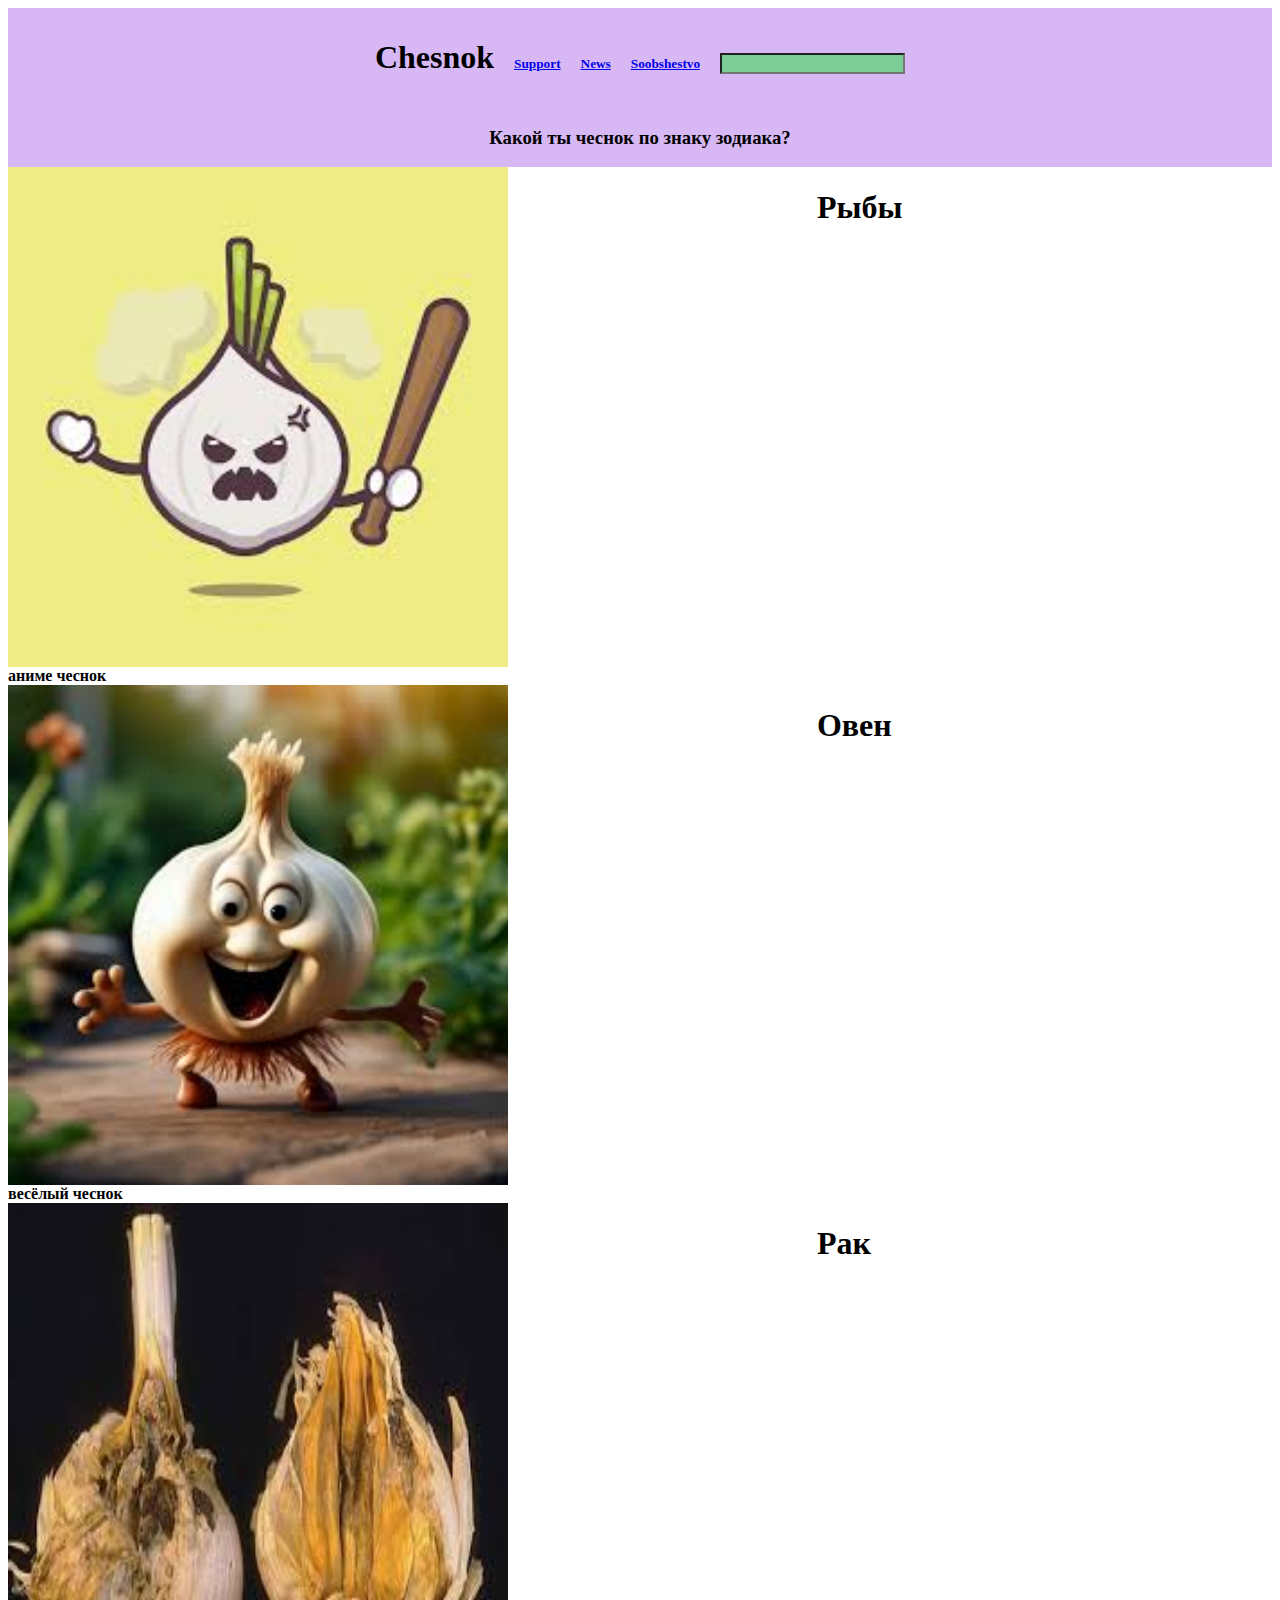
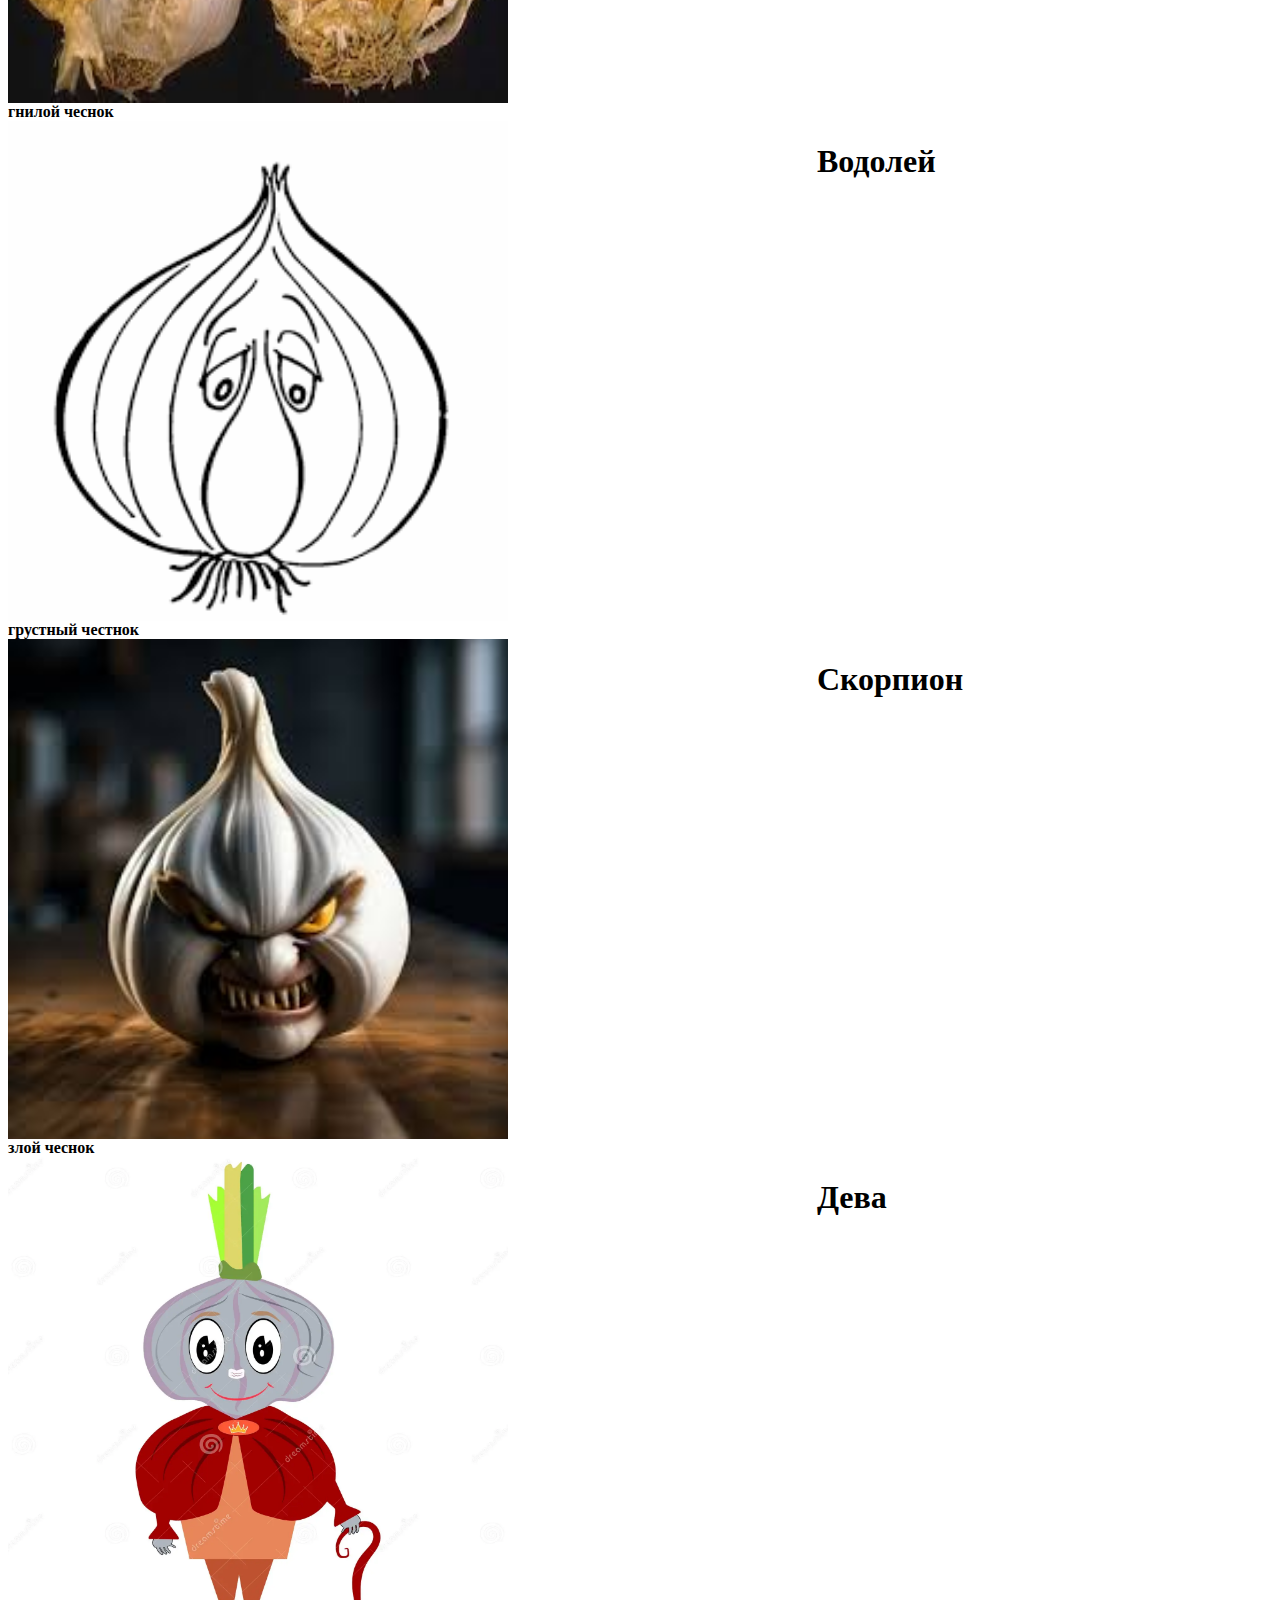
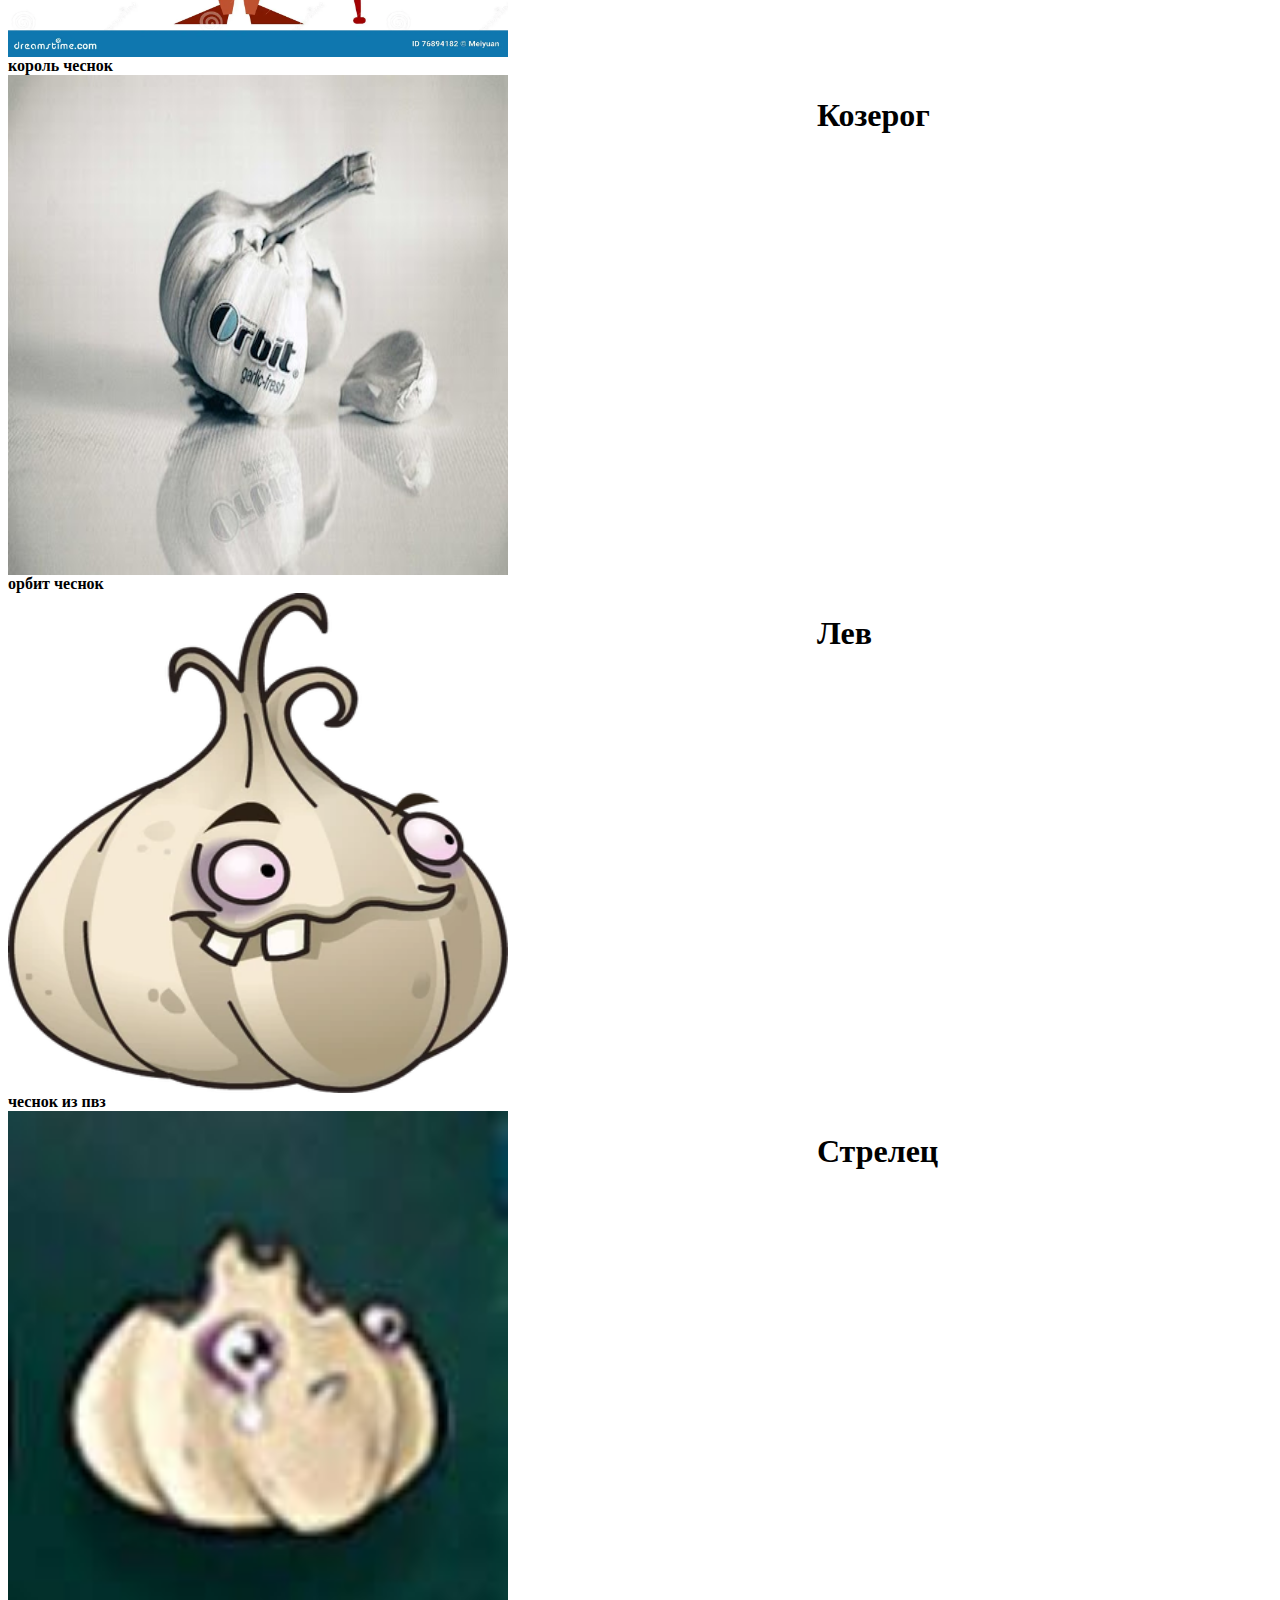
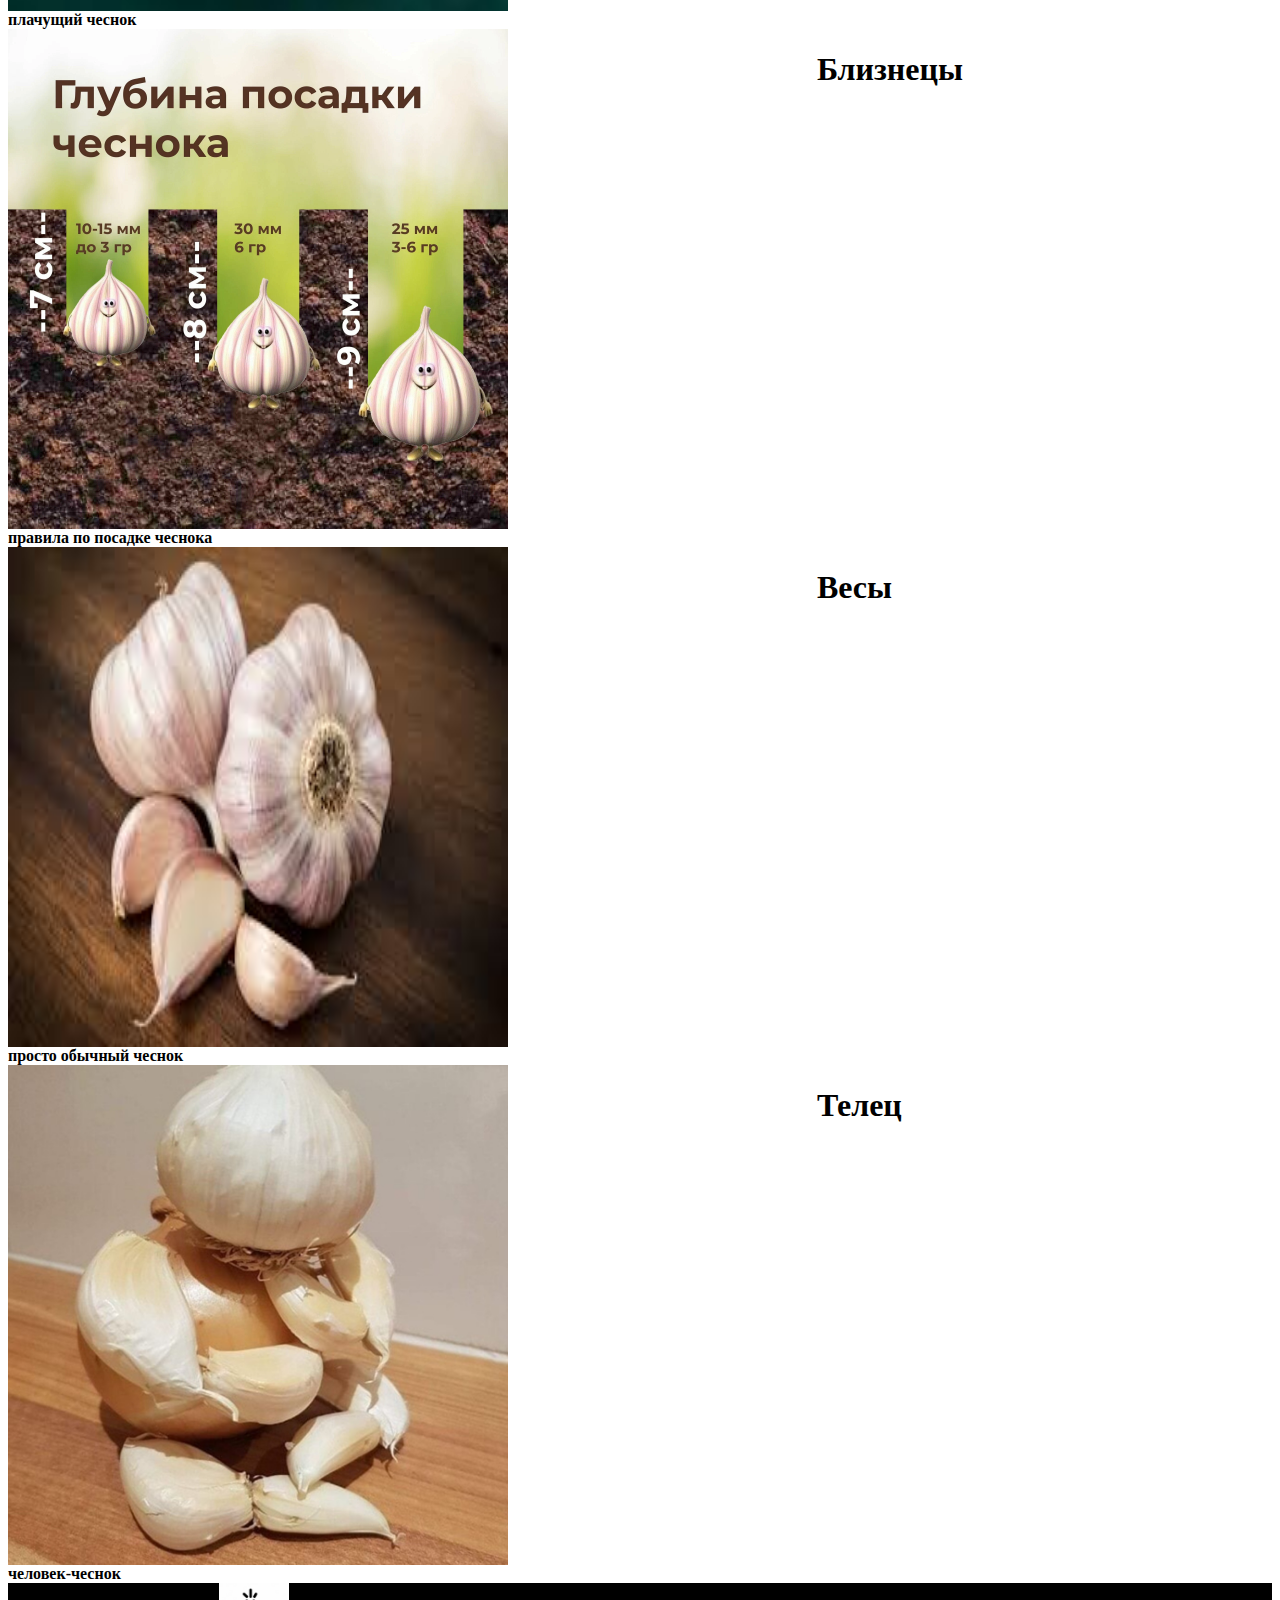
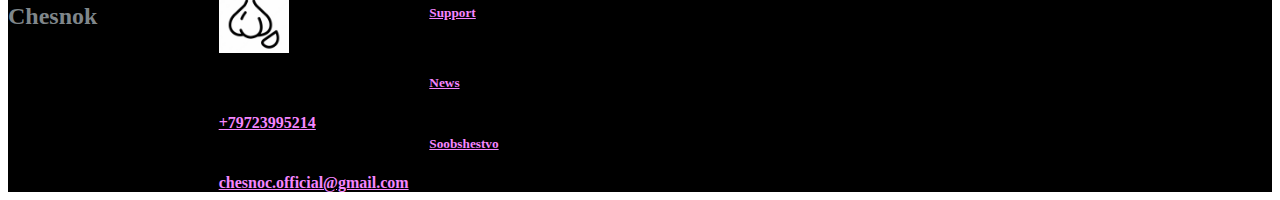
<file: index.html>
<!DOCTYPE html>
<html lang="en">
<head>
    <link rel="stylesheet" href="style.css">
    <meta charset="UTF-8">
    <meta name="viewport" content="width=device-width, initial-scale=1.0">
</head>
<body>
    <header class="header">
        <h1 class="block">Chesnok</h1>
        <a href="suport.html" class="block"><h5>Support</h5></a>
        <a href="news.html" class="block"><h5>News</h5></a>
        <a href="soob.html" class="block"><h5>Soobshestvo</h5></a>
        <form class="block">
            <input class="stroka">
        </form>
    </header>
    <header class="header">
        <h3 class="text">Какой ты чеснок по знаку зодиака?</h3>
    </header>
    <main class="main">
        <img src="аниме.jfif" class="img">
        <h1 class="block">Рыбы</h1>
        <b>аниме чеснок</b>
        <b></b>
        <img src="весёлый_чеснок.jfif" class="img">
        <h1 class="block">Овен</h1>
        <b>весёлый чеснок</b>
        <b></b>
        <img src="гнилой.jfif" class="img">
        <h1 class="block">Рак</h1>
        <b>гнилой чеснок</b>
        <b></b>
        <img src="грустный.png" class="img">
        <h1 class="block">Водолей</h1>
        <b>грустный честнок</b>
        <b></b>
        <img src="злой.jfif" class="img">
        <h1 class="block">Скорпион</h1>
        <b>злой чеснок</b>
        <b></b>
        <img src="король.webp" class="img">
        <h1 class="block">Дева</h1>
        <b>король чеснок</b>
        <b></b>
        <img src="орбит.jpg" class="img">
        <h1 class="block">Козерог</h1>
        <b>орбит чеснок</b>
        <b></b>
        <img src="пвз.webp" class="img">
        <h1 class="block">Лев</h1>
        <b>чеснок из пвз</b>
        <b></b>
        <img src="плачющий чеснок из пвз.jfif" class="img">
        <h1 class="block">Стрелец</h1>
        <b>плачущий чеснок</b>
        <b></b>
        <img src="правила по посадке чеснока.webp" class="img">
        <h1 class="block">Близнецы</h1>
        <b>правила по посадке чеснока</b>
        <b></b>
        <img src="простой чеснок.jfif" class="img">
        <h1 class="block">Весы</h1>
        <b>просто обычный чеснок</b>
        <b></b>
        <img src="человек.jpg" class="img">
        <h1 class="block">Телец</h1>
        <b>человек-чеснок</b>
        <b></b>

        
    </main>
    <footer class="footer_background">
        <b class="footer">
            
            <h2>Chesnok</h2>
            <img src="icon.webp" class="icon">
            <a href="suport.html" class="block"><h5>Support</h5></a>
            <b></b>
            <b></b>
            <a href="news.html" class="block"><h5>News</h5></a>
            <b></b>
            <a href="https://www.google.com/search?q=%2B79723995214&sca_esv=56fb55420faec190&sxsrf=AHTn8zq3kieZ-CI_-THX27WiKtgC4Yq1YQ%3A1738352036144&source=hp&ei=pCWdZ7-QBtG6wPAPt_3hkAE&iflsig=ACkRmUkAAAAAZ50ztI_cwuMGDiY0tv8-8kX0kGG0NhWE&ved=0ahUKEwi_8uz82aCLAxVRHRAIHbd-GBIQ4dUDCBc&uact=5&oq=%2B79723995214&gs_lp=Egdnd3Mtd2l6IgwrNzk3MjM5OTUyMTRIl6sBUABYyI0BcAB4AJABAJgBcaABqgmqAQM3LjW4AQPIAQD4AQGYAgGgApsBwgILEAAYgAQYsQMYgwHCAgQQABgDwgIEEC4YA5gDAJIHAzAuMaAHuAk&sclient=gws-wiz">+79723995214</a>
        
            <a href="soob.html" class="block"><h5>Soobshestvo</h5></a>
            <b></b>
            <a href="mailto: chesnoc.official@gmail.com">chesnoc.official@gmail.com</a>
        </b>
    </footer>
</body>
</html>
</file>
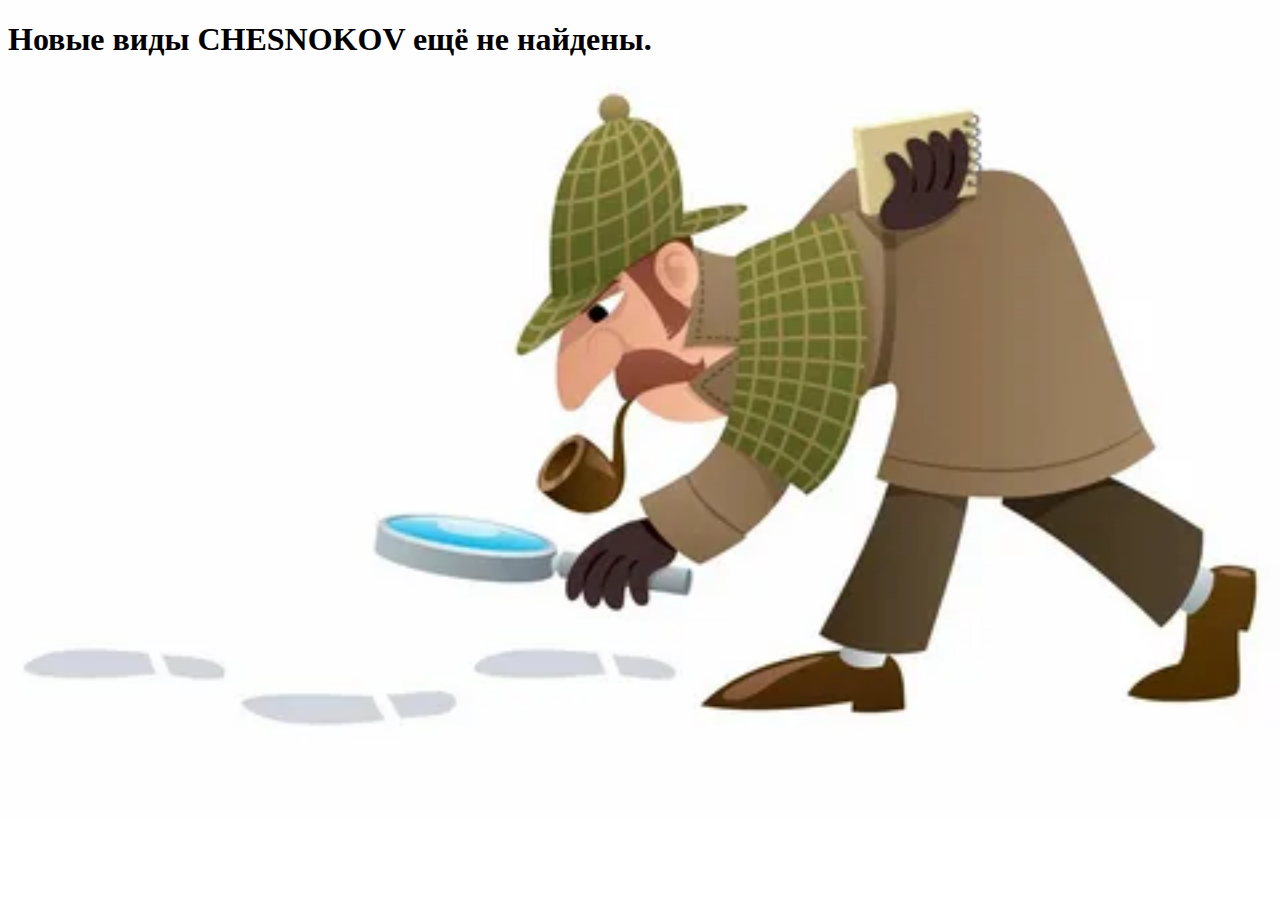
<file: news.html>
<!DOCTYPE html>
<html lang="en" class="news">
<head>
    <meta charset="UTF-8">
    <meta name="viewport" content="width=device-width, initial-scale=1.0">
    <link rel="stylesheet" href="style.css">
</head>
<body >
    <h1>Новые виды CHESNOKOV ещё не найдены.</h1>
</body>
</html>
</file>
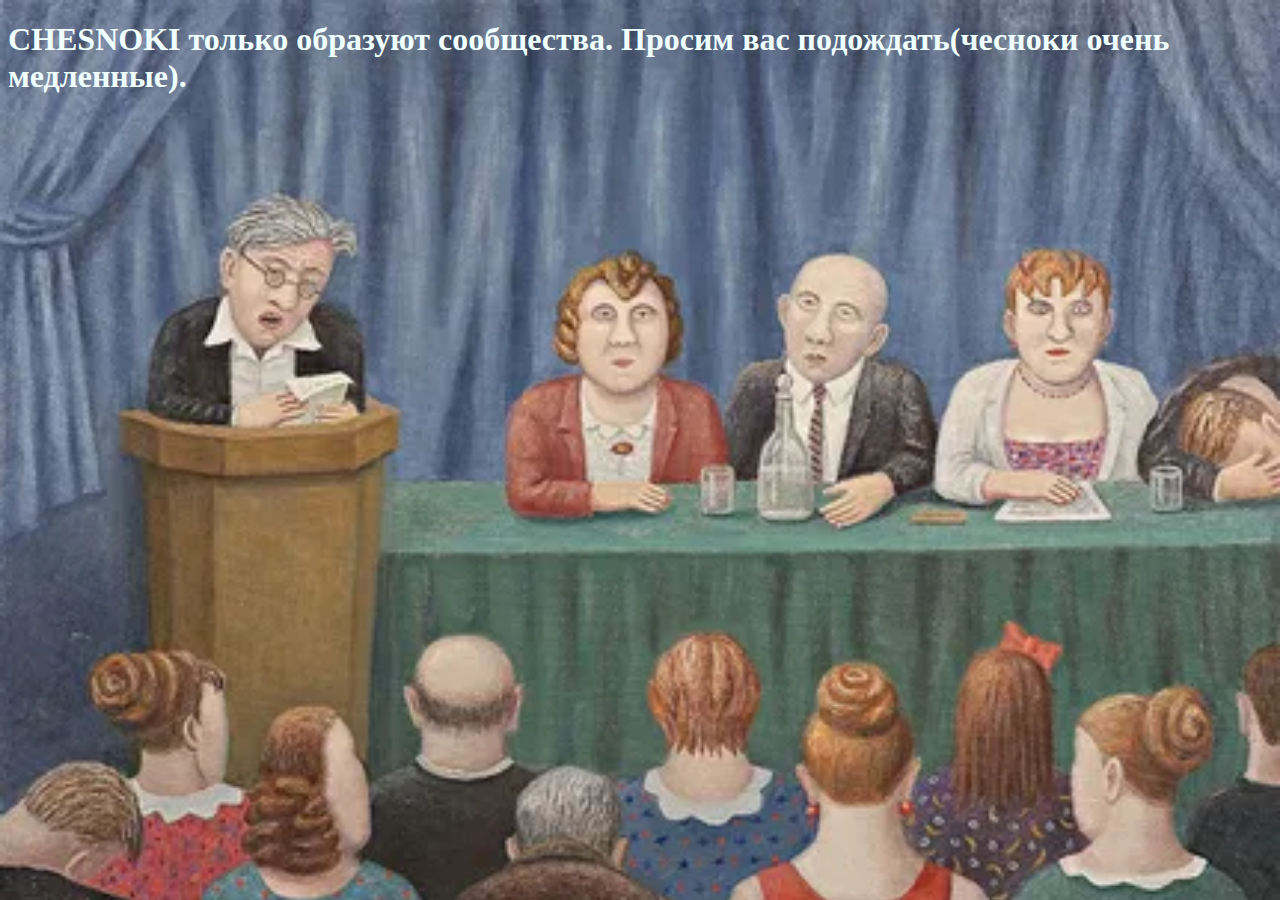
<file: soob.html>
<!DOCTYPE html>
<html lang="en" class="soob">
<head>
    <meta charset="UTF-8">
    <meta name="viewport" content="width=device-width, initial-scale=1.0">
    <link rel="stylesheet" href="style.css">
</head>
<body >
    <h1 class="text">CHESNOKI только образуют сообщества. Просим вас подождать(чесноки очень медленные).</h1>
</body>
</html>
</file>
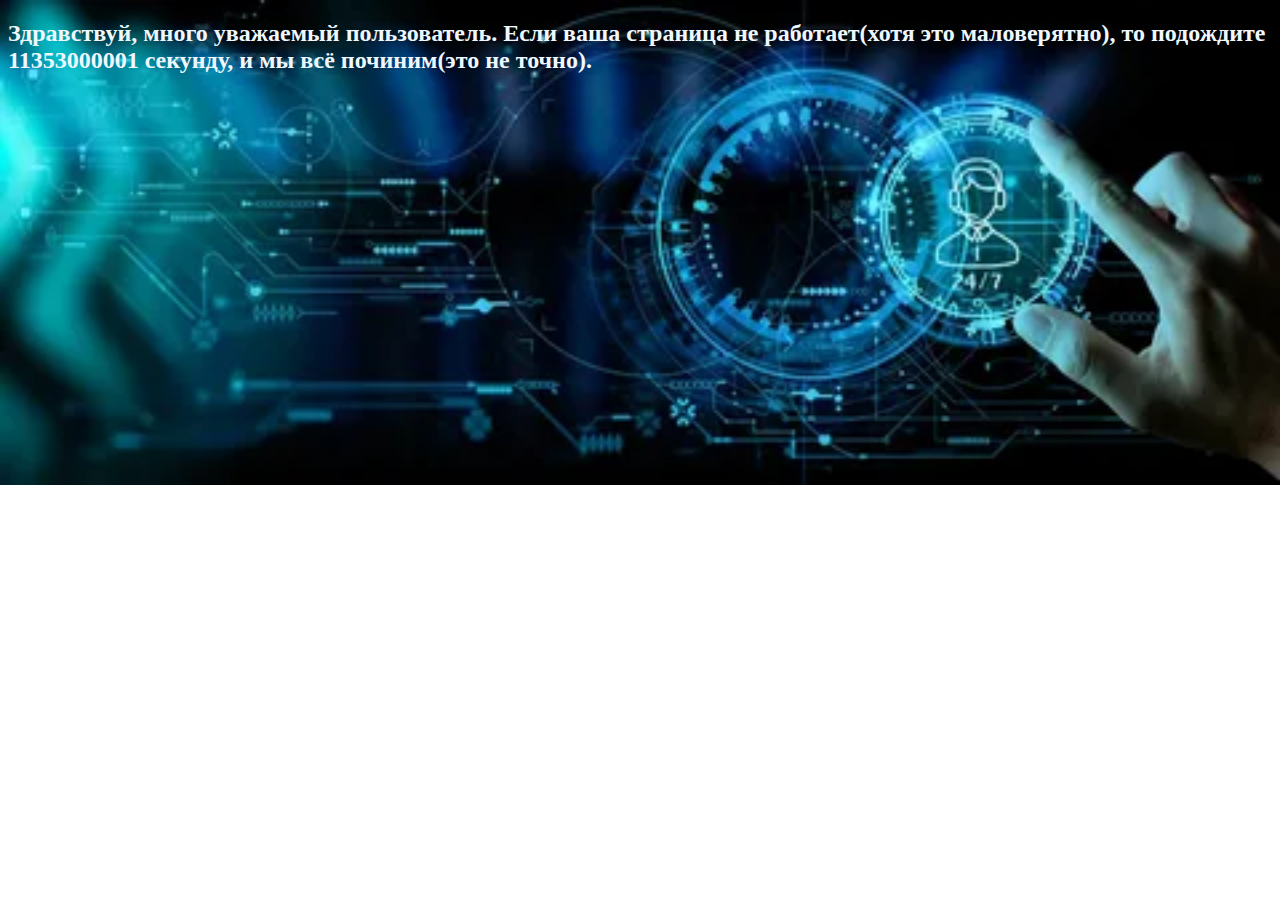
<file: suport.html>
<!DOCTYPE html>
<html lang="en" class="suport">
<head>
    <meta charset="UTF-8">
    <meta name="viewport" content="width=device-width, initial-scale=1.0">
    <link rel="stylesheet" href="style.css">
</head>
<body >
    <h2 class="text">Здравствуй, много уважаемый пользователь. Если ваша страница не работает(хотя это маловерятно), то подождите 11353000001 секунду, и мы всё починим(это не точно).</h2>
</body>
</html>
</file>
<file: style.css>
.header {
    display: flex;
    justify-content: center;
    align-items: baseline;
    background-color: rgba(137, 43, 226, 0.336);
}
.header .block {
    padding: 10px;
}
.header .block .stroka {
    background-color: rgb(124, 204, 151);
}
.main {
    display: grid;
    grid-template: repeat(2, auto)/repeat(2, auto);
}
.main .img {
    width: 500px;
    height: 500px;
}
.suport {
    background-image: url("suport.webp");
    background-repeat: no-repeat;
    background-size: cover; 
}
.suport .text {
    color: aliceblue;
}
.news {
    background-image: url("news.webp");
    background-repeat: no-repeat;
    background-size: cover; 
}
.soob {
    background-image: url("soob.webp");
    background-repeat: no-repeat;
    background-size: cover; 
}
.soob .text {
    color: azure;
}
.footer {
    width: 50%;
    display: grid;
    grid-template: repeat(4, auto)/repeat(3, 1fr);
    color: rgb(127, 134, 138);
    a:link { color: rgb(245, 134, 255); }
    a:visited { color: rgb(255, 254, 190); }  
    a:hover { color: rgb(179, 187, 255); }  
    a:active { color: rgb(193, 255, 180); } 
}
.footer .icon {
    width: 70px;
    height: 70px;
    background-color: white;
}
.footer_background {
    background-color: black;
}
</file>
